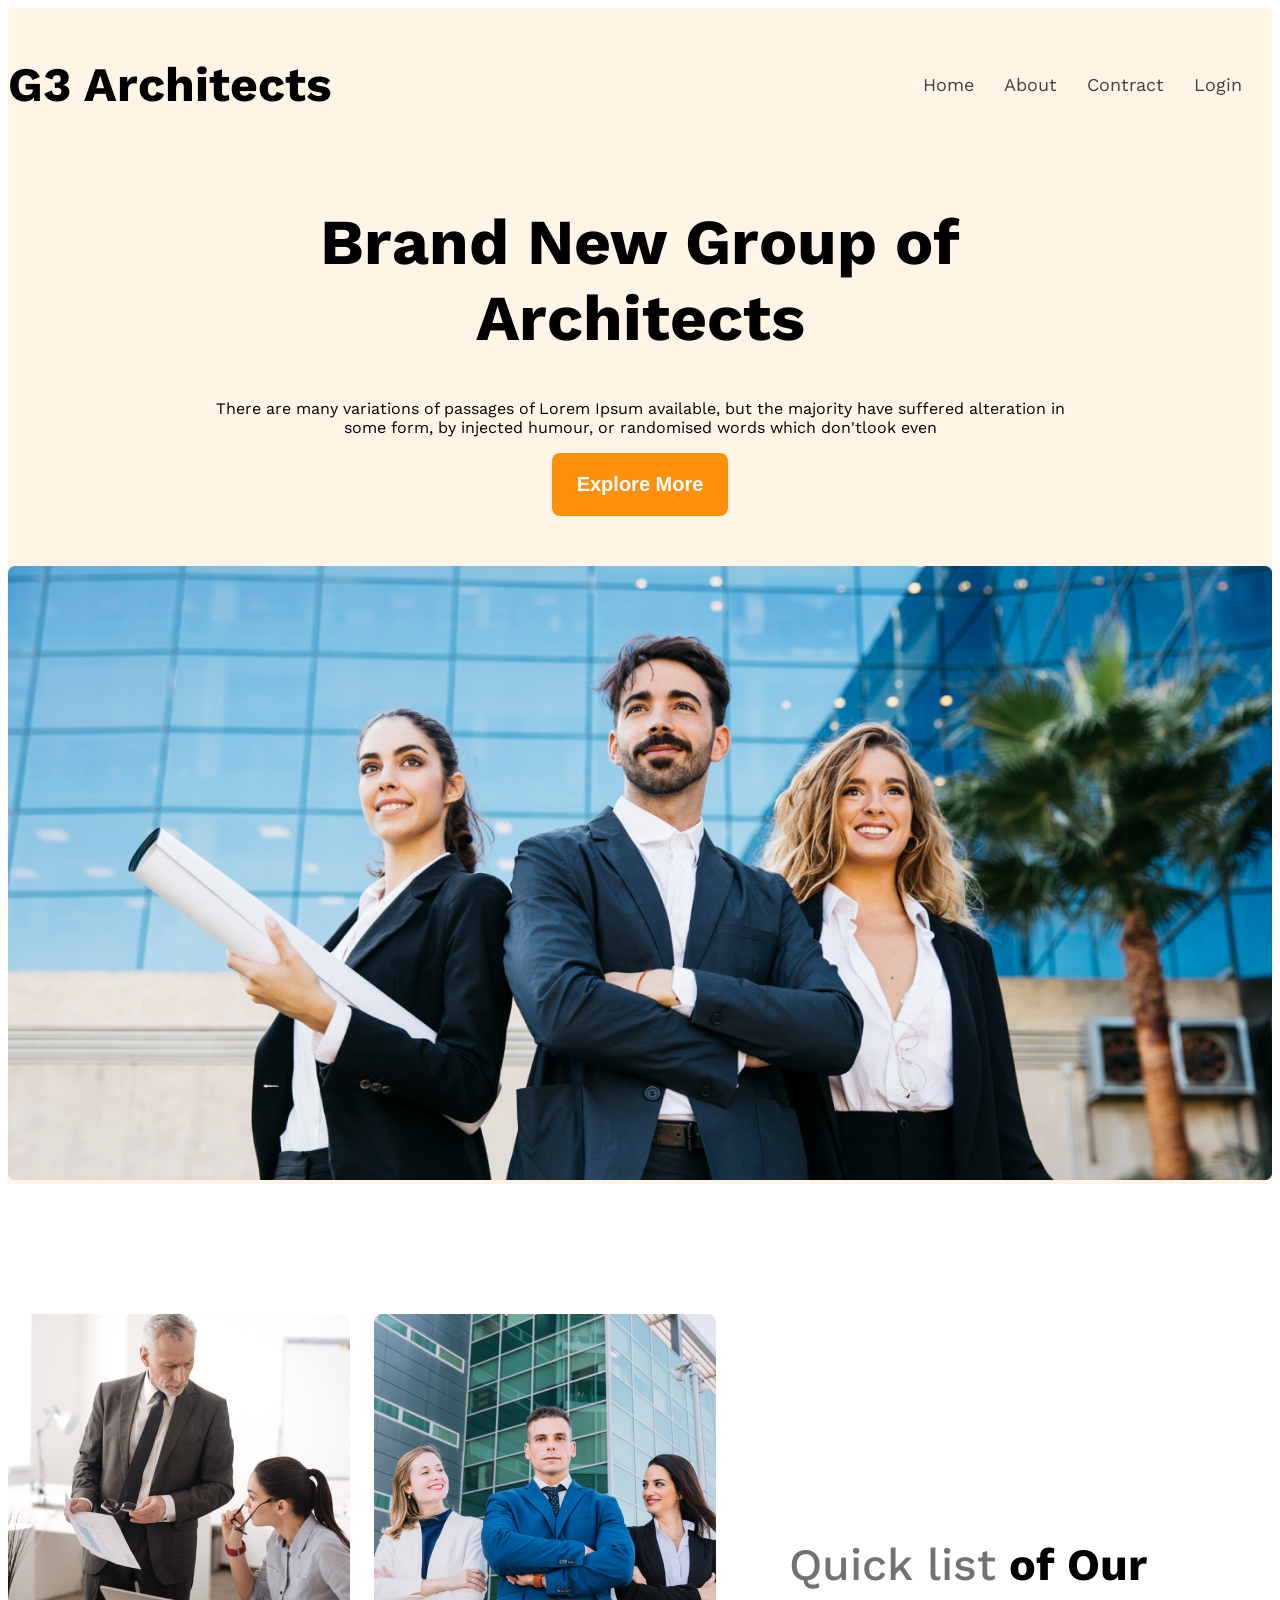
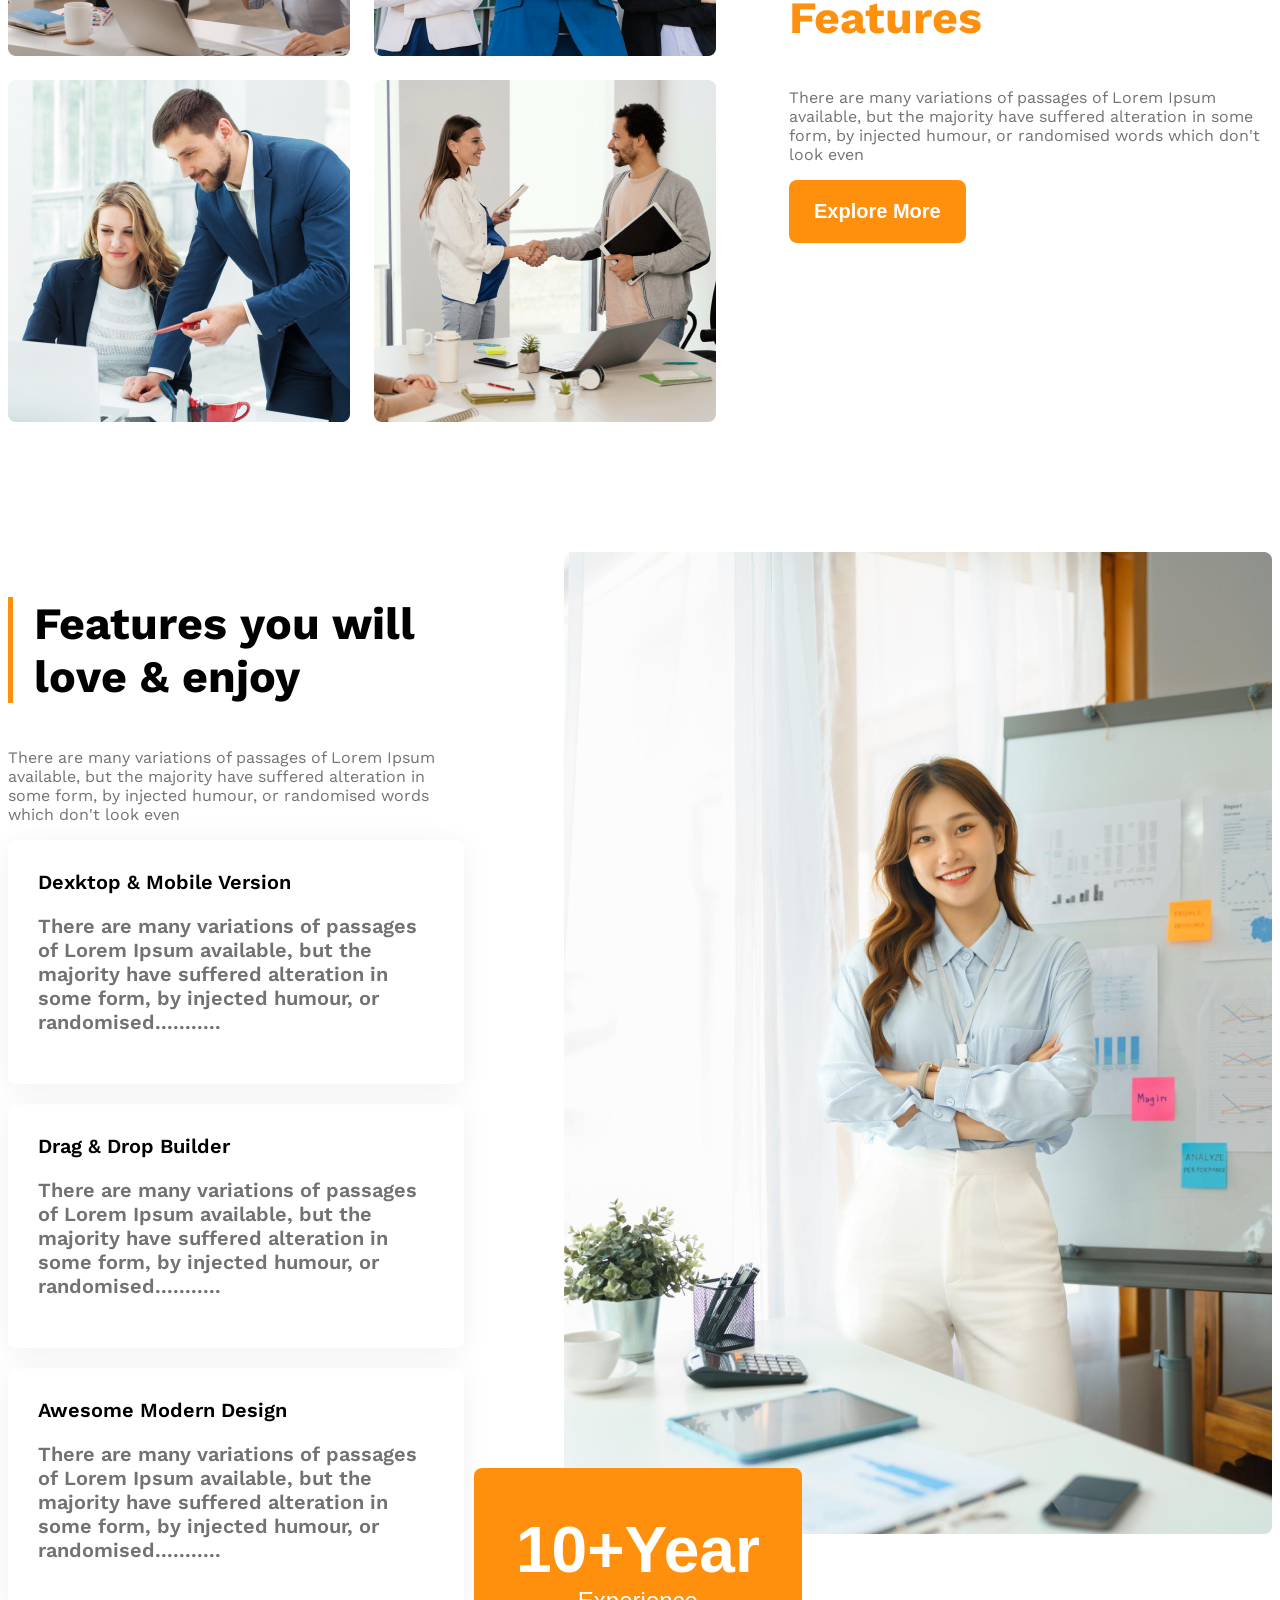
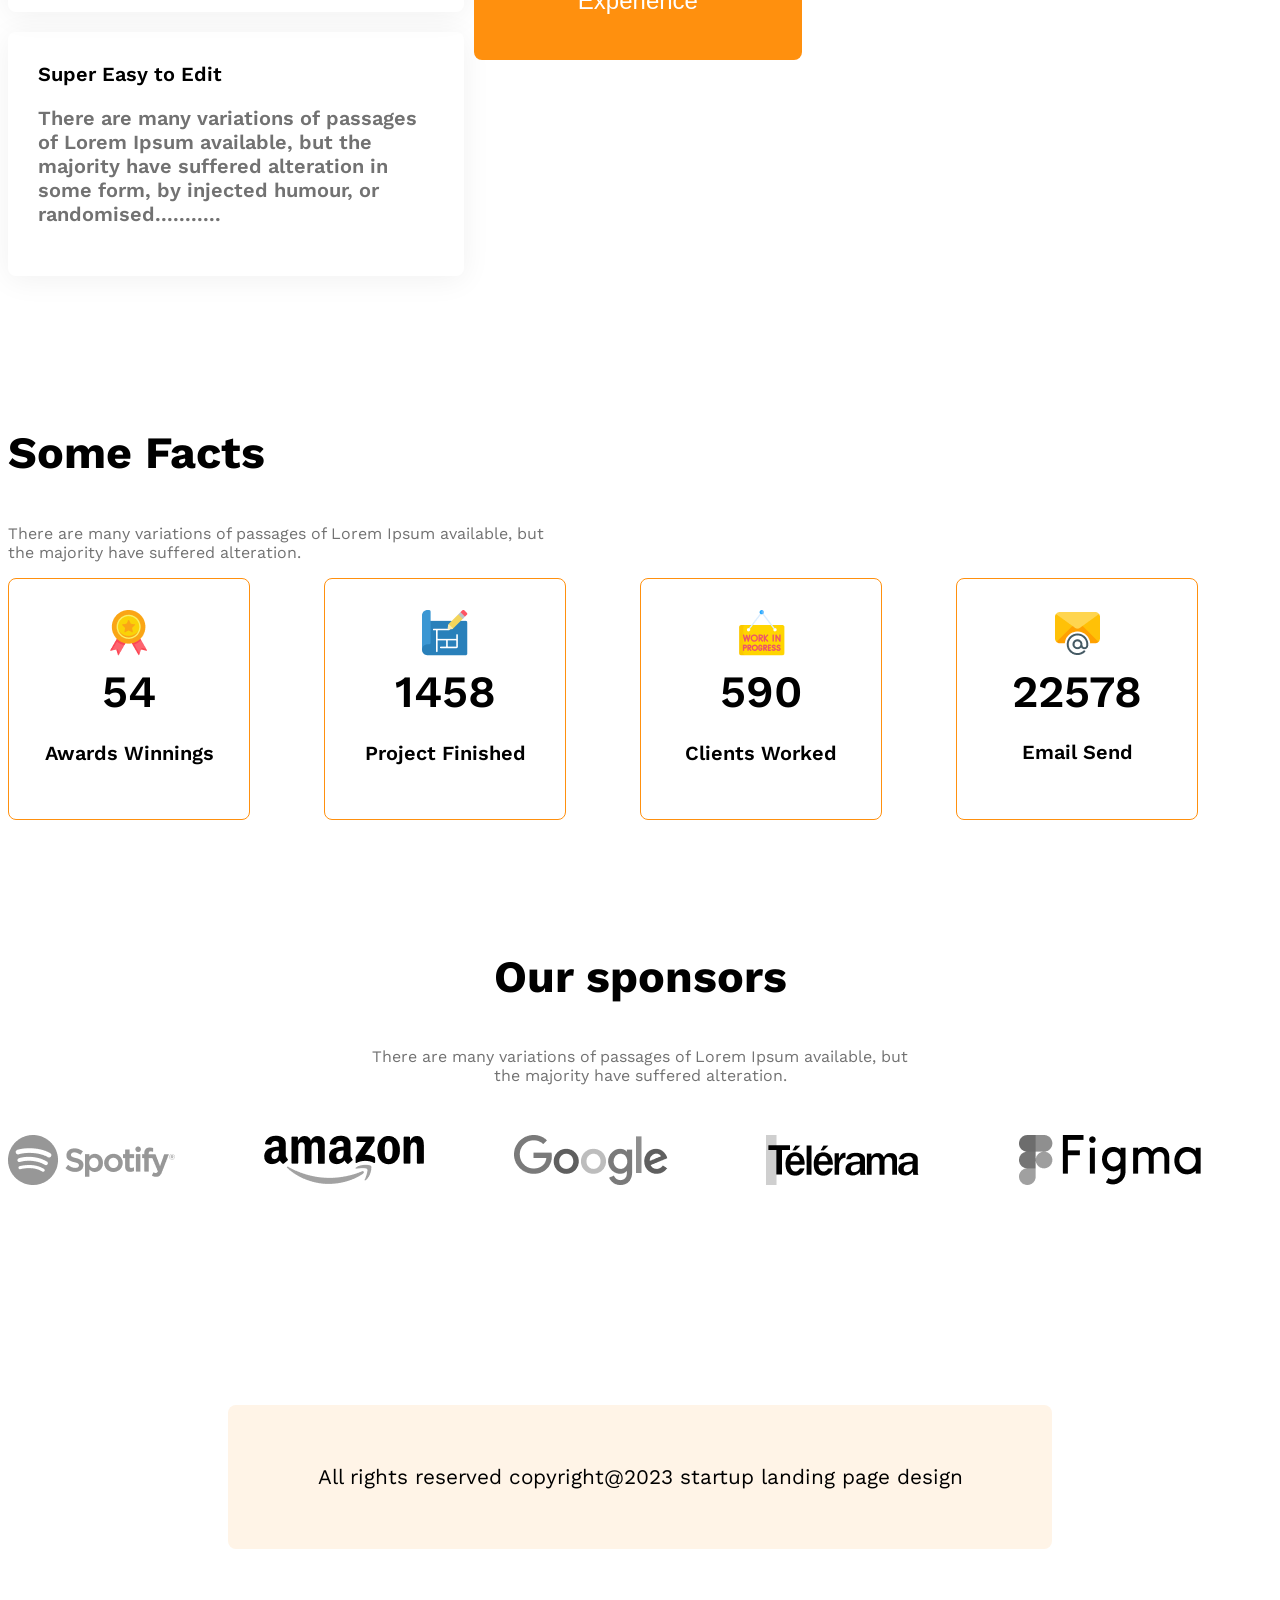
<file: index.html>
<!DOCTYPE html>
<html lang="en">

<head>
    <meta charset="UTF-8">
    <meta name="viewport" content="width=device-width, initial-scale=1.0">
    <link rel="stylesheet" href="style/Architecture.css">
    <link rel="preconnect" href="https://fonts.googleapis.com">
    <link rel="preconnect" href="https://fonts.gstatic.com" crossorigin>
    <link href="https://fonts.googleapis.com/css2?family=Work+Sans:ital,wght@0,100..900;1,100..900&display=swap"
        rel="stylesheet">

    <title>Document</title>
</head>

<body class="work-sans-font">

    <header class="bg-light">
        <nav class="navbar display-flex">
            <h3 class="brand">G3 Architects</h3>
            <ul class="nav-links display-flex">
                <!-- nav.li-item*4>a.nav-link -->
                <nav class="nav-item"><a href="" class="nav-links text-grey">Home</a></nav>
                <nav class="nav-item"><a href="" class="nav-links text-grey"> About</a></nav>
                <nav class="nav-item"><a href="" class="nav-links text-grey">Contract</a></nav>
                <nav class="nav-item"><a href="" class="nav-links text-grey">Login</a></nav>
            </ul>
        </nav>

        <div class="banner">
            <div class="banner-content">
                <h1 class="banner-title">Brand New Group of Architects</h1>
                <p class="banner-description">There are many variations of passages of Lorem Ipsum available, but the
                    majority have suffered alteration in some form, by injected humour, or randomised words which
                    don'tlook even</p>
                <button class="button-primary">Explore More</button>
            </div>
            <img class="banner-image" src="images/banner.png" alt="">

        </div>


    </header>

    <main>
        <section class="teams display-flex">
            <div class="team-image-container">
                <img src="images/team1.png" alt=" two employee are discussing">
                <img src="images/team2.png" alt="">
                <img src="images/team3.png" alt="">
                <img src="images/team4.png" alt="">
            </div>
            <div class="our-featues">
                <h3 class="section-title"> <span id="quick-list" class="text-light-grey">Quick list</span> <span>of
                        Our</span> <span class="text-primary">Features</span></h3>
                <p class="Feature-description text-light-grey">There are many variations of passages of Lorem Ipsum
                    available, but the majority have suffered alteration in some form, by injected humour, or randomised
                    words which don't look even</p>
                <button class="button-primary">Explore More</button>

            </div>
        </section>

        <!-- features-will-enjoy -->

        <section class="features display-flex">
            <div>
                <h3 id="feature-section-title" class="section-title">Features you will<br> love & enjoy</h3>
                
                <p class="text-light-grey">There are many variations of passages of Lorem Ipsum available, but the majority have suffered alteration in some form, by injected humour, or randomised words which don't look even</p>

                <!-- //feature card container// -->
                 <div class="feature-card">
                    <h4 class="feature-title">Dexktop & Mobile Version</h4>
                    <p class="text-light-grey feature-description">There are many variations of passages of Lorem Ipsum available, but the majority have suffered alteration in some form, by injected humour, or randomised...........</p>
                 </div>
                 
                 <div class="feature-card">
                    <h4 class="feature-title">Drag & Drop Builder</h4>
                    <p class="text-light-grey feature-description">There are many variations of passages of Lorem Ipsum available, but the majority have suffered alteration in some form, by injected humour, or randomised...........</p>
                 </div>

                 <div class="feature-card">
                    <h4 class="feature-title">Awesome Modern Design</h4>
                    <p class="text-light-grey feature-description">There are many variations of passages of Lorem Ipsum available, but the majority have suffered alteration in some form, by injected humour, or randomised...........</p>
                 </div>

                 <div class="feature-card">
                    <h4 class="feature-title">Super Easy to Edit</h4>
                    <p class="text-light-grey feature-description">There are many variations of passages of Lorem Ipsum available, but the majority have suffered alteration in some form, by injected humour, or randomised...........</p>
                 </div>

            </div>

            <div class="feature-architect">
                <img src="images/architect.png" alt="">
                <button id="experience-badge" class="button-primary">
                    <span id="experience-year">10+Year</span>
                    <br>
                    <span>Experience</span>

      </button>

            </div>

        </section>
         <!-- some facts -->
        <section>
            <h3 class="section-title">Some Facts</h3>
            <p class="text-light-grey fact-desccription"> There are many variations of passages of Lorem Ipsum available, but the majority
                have suffered alteration.</p>
            <div class="facts-container">
                <!-- .fact-card*4>img.fact-icon+h4.fact-number+h5>.fact-name -->
                <div class="fact-card display-flex">
                    <div>
                        <img src="images/icons/ribon.png" alt="" class="fact-icon">
                        <h4 class="fact-number">54</h4>
                        <h5>
                            <div class="fact-name">Awards Winnings</div>
                        </h5>
                    </div>
                </div>

                <div class="fact-card display-flex">
                    <div><img src="images/icons/projects.png" alt="" class="fact-icon">
                        <h4 class="fact-number">1458</h4>
                        <h5>
                            <div class="fact-name">Project Finished</div>
                        </h5>
                    </div>
                </div>

                <div class="fact-card display-flex">
                    <div>
                        <img src="images/icons/customers.png" alt="" class="fact-icon">
                        <h4 class="fact-number">590</h4>
                        <h5>
                            <div class="fact-name">Clients Worked</div>
                        </h5>
                    </div>
                </div>

                <div class="fact-card display-flex">
                    <div>
                        <img src="images/icons/email.png" alt="" class="fact-icon">
                        <h4 class="fact-number">22578</h4>
                        <h5>
                            <div class="fact-name">Email Send</div>
                        </h5>
                    </div>
                </div>

        </section>

        
        <section class="our-sponsors">
            <div class="sponsor-info">
                <h3 class="section-title">Our sponsors</h3>
                <p class="text-light-grey">There are many variations of passages of Lorem Ipsum available, but the majority have suffered alteration.</p>
            </div>
            <div class="sponsor-companies">
                <img src="images/sponsors/spotify.png" alt="">
                <img src="images/sponsors/amazon.png" alt="">
                <img src="images/sponsors/google.png" alt="">
                <img src="images/sponsors/telerama.png" alt="">
                <img src="images/sponsors/figma.png" alt="">
            </div>
        </section>
    </main>

    <footer>

        <div class="footer">
            <p class="footer-description">All rights reserved copyright@2023 startup landing page design</p>
        </div>

    </footer>

</body>

</html>
</file>
<file: style/Architecture.css>
/* ////start/// */

.work-sans-font {
  font-family: "Work Sans", sans-serif;
  font-optical-sizing: auto;
  font-weight: 400px;
  font-style: normal;
}

/* ///shared styles */

.display-flex{
    display: flex;
}

.text-dark-1{
    color: #131313
}
/* //dark-02 */
.text-grey{
    color: #424242;
}
/* //dark-03 */
.text-light-grey{
    color: #727272;
}

.bg-light{
    background-color: rgba(255, 144, 14, 0.1);
}

.button-primary{
    background-color: rgba(255, 144, 14, 1);
    color: rgba(255, 255, 255, 1);
    padding: 20px 25px;
    font-size: 1.25rem;
    font-weight: 600;
    /* width: 180px;
    height: 64px; */
    border: none;
    border-radius: 8px;
}
.text-primary{
    color: rgba(255, 144, 14, 1);

}

main{
    max-width: 1440px;
    margin: 0 auto;
}

main > section{
    margin-top: 130px ;
}

.section-title{
    font-size: 2.8rem;
    font-weight: 700;
}



/* ///header styles */


/* ///navbar related styles */


.navbar{
    justify-content: space-between;
    align-items: center;
    
}


.nav-item{
    /* text-decoration: none; */
    list-style: none;
    margin-right: 30px;
}

.nav-links{
    text-decoration: none;
    font-size: 18px;
}

.navbar, .banner{
    max-width: 1440px;
    margin: 0 auto;
}

.brand{
    font-weight: 700;
    font-size: 3rem;
}

/* //banner related styles */

.banner-content{
    max-width: 850px;
    margin: 0 auto;
    text-align: center;
    margin-bottom: 50px;
}

.banner-title{
    font-size: 4rem;  /* //16*4=64 */
    font-weight: 700;
}

.banner-image{
    width: 100%;
}

/* ///team and feature */

.teams{
    align-items: center;
    
}
.our-featues{
    margin-left: 73px;
    width: 537px;
    height: 300;
}

.team-image-container{
    display: grid;
    grid-template-columns: repeat(2,1fr);
    gap: 24px;

}

#quick-list{
    font-weight: 500;
}
/* ///feature section related styles/// */

#feature-section-title{
    border-left: 5px solid #FF900E;
    padding-left: 21px;
}

.features{
    gap: 100px;

}

.feature-card, .feature-title{
    font-weight: 600;
    font-size: 1.25rem;
    margin-top: 0px;
    margin-bottom: 0px;
    
}

.feature-card{
    padding: 30px;
    box-shadow: 0 4px 30px 0 rgba(0, 0, 0, 0.06);
    margin-bottom: 20px;
    border-radius: 8px;
}

#experience-badge{
    padding: 45px 42px;
    font-size: 1.5rem;
    font-weight: 500;
    margin-left: -90px;
    margin-top: -70px;

}

#experience-year{
    font-size: 4rem;
    font-weight: 700

}
.feature-architect{
    width: 100%;
}


/* //Some facts related styles// */
.facts-container{
    display: grid;
    grid-template-columns: repeat(4,1fr);
}

.fact-card{
    border: 1px solid #FF900E;
    width: 240px;
    height: 240px;
    border-radius: 8px;
    text-align: center;
    align-items: center;
    justify-content: center;
}
.fact-number{
    font-size: 2.8rem;
    font-weight: 600;
    margin-top: 5px;
    margin-bottom: 10px;
}
.fact-name{
    font-size: 1.25rem;
    font-weight: 600;
    margin-top: 10px;

}

.fact-desccription{
    max-width: 540px;
}

/* //sponsor style// */

.sponsor-info{
    max-width: 540px;
    margin: 50px auto;
    text-align: center;
}
.sponsor-companies{
    display: grid;
    grid-template-columns: repeat(5,1fr);
}

.sponsor-companies img{
    filter: grayscale(100%);
}

/* ///footer style/// */
.footer{
    background-color: #FFF4E7;
    /* margin-top: 130px;
    margin-bottom: 216px; */
    border-radius: 8px;
    margin: 220px;
    padding-top: 39px;
    padding-bottom: 39px;
}

.footer-description{
    justify-content: center;
    text-align: center;
    font-size: 1.3rem;
}


/* ///Responsive Media query/// */

@media screen and (max-width: 576px){
    .navbar,
     .nav-links,
     .features
     .teams{
        flex-direction: column;
    }
    .team-image-container,
     .facts-container,
     .sponsor-companies{
        grid-template-columns: 1fr;
        
    }

    .facts-container
    {
        justify-items: center;
        gap: 24px;
    }

    .sponsor-companies{
        justify-items: center;
        gap: 50px;
    }

    .our-featues{
        margin-left: 20px;
        width: 200px;
    }

    .section-title{
        padding-left: 60px;
    }
    #experience-badge{
        margin-top: 20px;
        margin-left: 20px;
    }
    
}

/* //medium size device */

@media screen and (min-width: 576px) and (max-width: 992px){
    .teams, .features{
        flex-direction: column;
    }
    .our-featues{
        margin-left: 50px auto;
    }
    .sponsor-companies, .facts-container{
        grid-template-columns: repeat(2,1fr);
        gap: 50px;
        justify-items: center;
    }
      #experience-badge{
        margin-top: 20px;
        margin-left: 20px;
    }

    .footer{
        margin-left: 0px;
        margin-right: 0px;
    }
    
    
}
</file>
